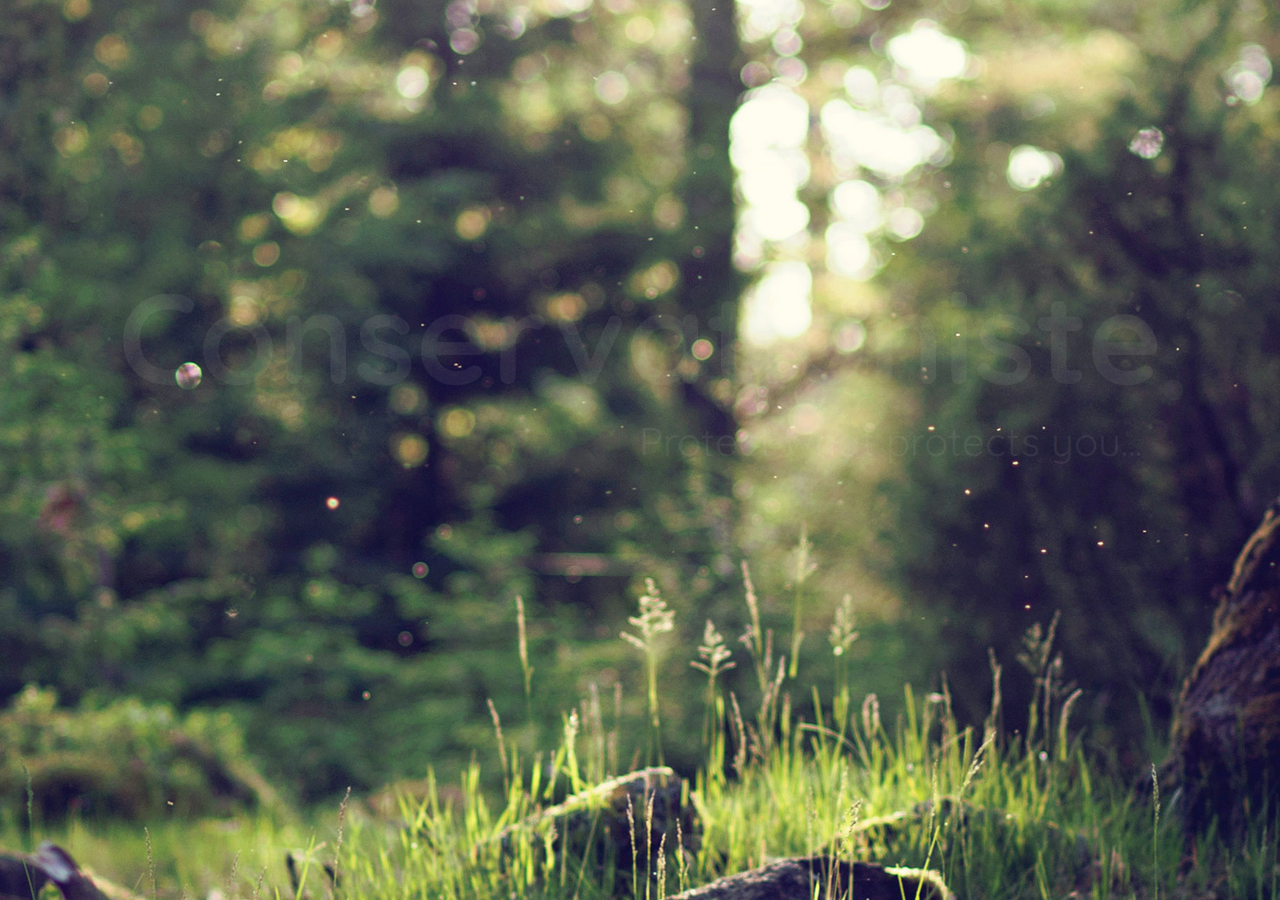
<file: second.html>
<!DOCTYPE html>
<html lang="en">
<head>
    <meta charset="UTF-8">
    <meta name="viewport" content="width=device-width, initial-scale=1.0">
    <meta http-equiv="X-UA-Compatible" content="ie=edge">
    <link rel="stylesheet" href="style.css">
    <title>Document</title>
    <script src="https://ajax.googleapis.com/ajax/libs/jquery/3.3.1/jquery.min.js"></script>
    
</head>
<body>
    <div id="logo">
        <h1 class="name">Conservationiste</h1>
        <p class="description">Protect what protects you...</p>
    </div>

    <script>
        $( "#logo" ).fadeIn( 4000 );
    </script>
</body>
</html>
</file>
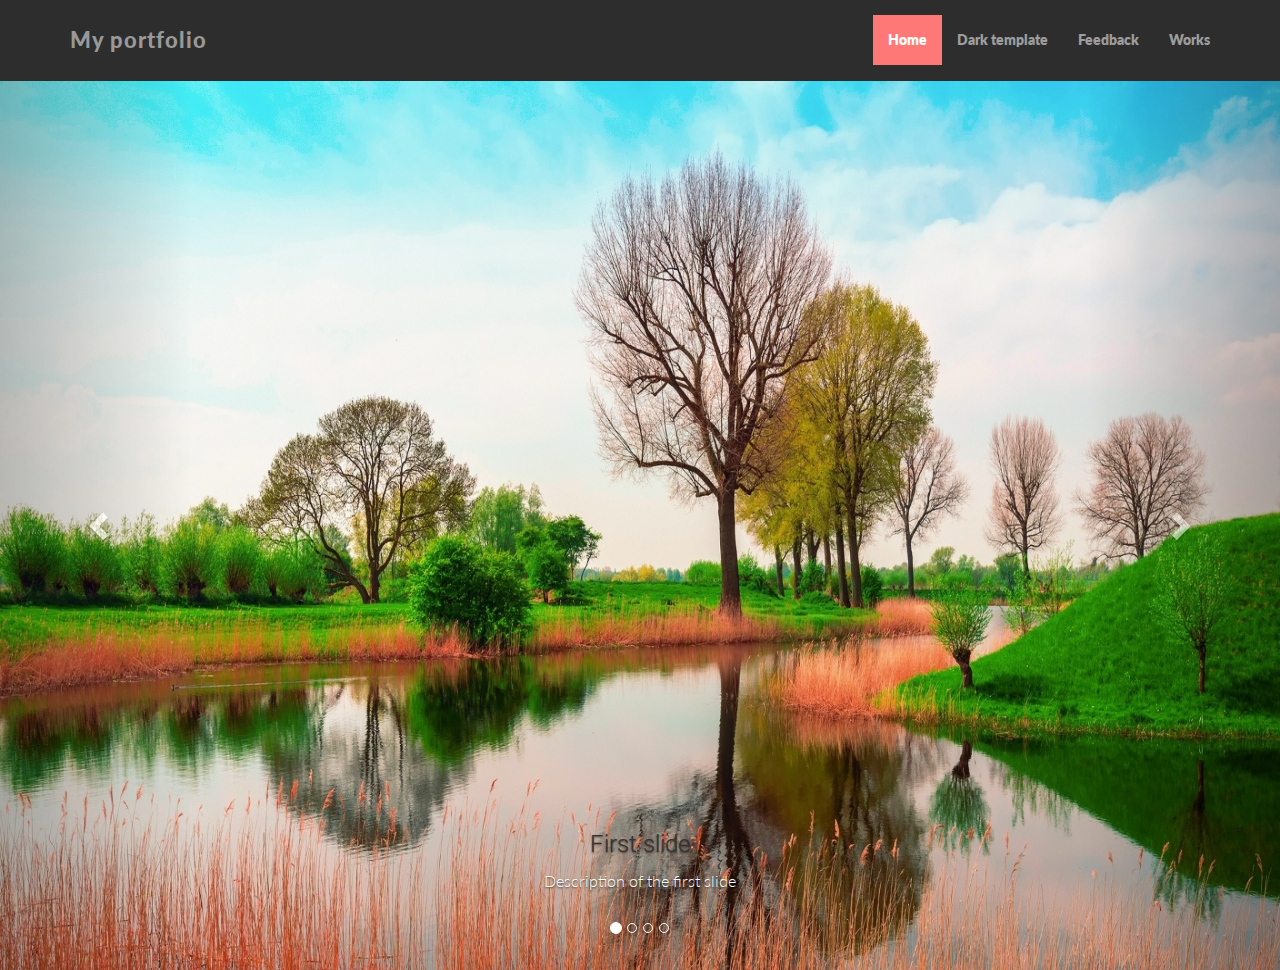
<file: works.html>
<!DOCTYPE html>
<html lang="en">
<head>
  <meta charset="utf-8">
  <meta name="viewport" content="width=device-width, initial-scale=1.0">
  <title>My works</title>
  <link rel="stylesheet" href="css/bootstrap.min.css">
  <link rel="stylesheet" href="css/font-awesome.min.css">
  <link rel="stylesheet" href="css/main.css">
</head>
<body>
  <div class="navbar navbar-inverse navbar-fixed-top">
    <div class="container">
      <div class="navbar-header">
        <button type="button" class="navbar-toggle" data-toggle="collapse" data-target=".navbar-collapse">
        <span class="icon-bar"></span>
        <span class="icon-bar"></span>
        <span class="icon-bar"></span>
        </button>
        <a class="navbar-brand" href="index.html">My portfolio</a>
      </div>
      <div class="navbar-collapse collapse">
        <ul class="nav navbar-nav navbar-right">
          <li class="active"><a href="index.html">Home</a></li>
          <li><a href="dark_template.html">Dark template</a></li>
          <li><a href="feedback.html">Feedback</a></li>
          <li><a href="#">Works</a></li>
        </ul>
      </div>
    </div>
  </div>

  <div id="carousel" class="carousel slide">
    <!-- Индикаторы слайдов-->
    <ol class="carousel-indicators">
      <li class="active" data-target="#carousel" data-slide="0"></li>
      <li data-target="#carousel" data-slide="1"></li>
      <li data-target="#carousel" data-slide="2"></li>
      <li data-target="#carousel" data-slide="3"></li>
    </ol> 

    <!--Slides -->
    <div class="carousel-inner">
      <div class="item active">
        <img src="img/spring_two.jpg">
        <div class="carousel-caption">
          <h3>First slide</h3>
          <p>Description of the first slide</p>
        </div>
      </div>
      <div class="item">
        <div class="item active">
          <img src="img/summer.jpg">
          <div class="carousel-caption">
            <h3>two slide</h3>
            <p>Description of the two slide</p>
          </div>
        </div>
      </div>
      <div class="item">
        <div class="item active">
        <img src="img/autumn.jpg">
        <div class="carousel-caption">
          <h3>Three slide</h3>
          <p>Description of the three slide</p>
        </div>
      </div>
      </div>
      <div class="item">
        <div class="item active">
          <img src="img/winter.jpg">
          <div class="carousel-caption">
            <h3>Second slide</h3>
            <p>Description of the second slide</p>
          </div>
        </div>
      </div>
    </div>
    <!--Стрелики переключения слайдов-->
    <a href="#carousel"  class="left carousel-control" data-slide="prev">
      <span class="glyphicon glyphicon-chevron-left"></span>
    </a>
    <a href="#carousel" class="right carousel-control" data-slide="next">
      <span class="glyphicon glyphicon-chevron-right"></span>
    </a>
  </div>

  <!-- <div class="footer">
    <div class="container">
      <div class="row centered">
        <a href="https://twitter.com/woolftreuser"><i class="fa fa-twitter"></i></a>
        <a href="https://www.facebook.com/profile.php?id=100008374985802"><i class="fa fa-facebook"></i></a>
        <a href="https://vk.com/iamiluminate"><i class="fa fa-vk"></i></a>
      </div>
    </div>
  </div> -->
  <script type="text/javascript" src="https://cdnjs.cloudflare.com/ajax/libs/jquery/3.2.1/jquery.min.js"></script>
  <script type="text/javascript" src="js/bootstrap.min.js"></script>
  <script type="text/javascript" src="js/common.js"></script>

</body>
</html>
</file>
<file: style.css>
@import url('https://fonts.googleapis.com/css?family=Lato|Quicksand');

* {
    padding: 0;
    margin: 0;
}

body {
    font-family: 'Quicksand', sans-serif;
    height: 100%;
    background: url(forest2.jpg) no-repeat center center fixed;
}

#logo {
    display: none;
    margin-top: 20%;
    text-align: center;
    box-sizing: border-box;
    color:  #F5F5DC;
}

.name {
    font-size: 8rem;
}

.description {
    font-size: 2.5rem;
    padding-left: 500px; 
    /* color:  #000009; */
}
</file>
<file: css/main.css>
@import url('https://fonts.googleapis.com/css?family=Lato|Roboto');
* {
	padding: 0;
	margin: 0;
}
body {
	background-color: #f2f2f2;
	font-family: "Lato";
	font-weight: 300;
	font-size: 16px;
	color: #555;


	-webkit-font-smoothing: antialiased;
	-webkit-overflow-scrolling: touch; 

	margin-top: 70px; 
}

h1, h2, h3, h4, h5, h6 {
	font-family: "Roboto";
	font-weight: 300;
	color: #333;
}
 
p {
	line-height: 28px;
	margin-bottom: 25px;
}

.centered {
	text-align: center;
}

a {
	color: #f85c37;
}

a: hover, a:focus {
	color: #7b7b7b;
	text-decoration: none;
	outline: 0;
}

hr {
	display: block;
	height: 1px;
	border: 0;
	border-top: 1px solid #ccc;
	/*margin: 1em 0;*/
	/*padding: 0;*/
}

.navbar {
	font-weight: 800;
	font-size: 14px;
	padding-top: 15px;
	padding-bottom: 15px;
}

.navbar-inverse {
	background: #2d2d2d;
	border-color: #2d2d2d; 
}

.navbar-inverse .navbar-nav > .active > a {
	background-color: #ff7878;
}

.navbar-inverse .navbar-brand {
	color: #999;
	font-weight: bolder;
	font-size: 22px;
	letter-spacing: 1px;
}

.headerwrap {
	background: url(../img/Adorable-Background-Hd-Wallpaper-.jpg) no-repeat center top;
	margin-top: -10px;
	padding-top: 20px;
	text-align: center;
	background-attachment: relative;
	background-position: center center;
	min-height: 300px;
	width: 100%;

	-webkit-background-size: cover;
	-moz-background-size: cover;
	-o-background-size: cover;
	background-size: cover;
}
.headerwrap h1 {
	margin-top: 40px;
	color: #f5f5f5;
	font-size: 70px;
	font-weight: 600;
	letter-spacing: 3px;
}

.headerwrap h2 {
	color: #f5f5f5;
	font-size: 40px;
	letter-spacing: 2px;
	text-transform: uppercase;
}
.header-background {
	background-color: black;
	opacity: 0.4;
	min-height: 300px;
}
.w {
	padding-top: 25px;
}
.w h4 {
	font-size: 28px;
}
#dg {
	background-color: #e0e0e0;
	padding-top: 70px;
	padding-bottom: 70px;
	text-align: center;
}

#dg h4 {
	font-size: 40px;
}

.tilt {
	-webkit-transition: all 0.5s ease;
	-moz-transition: all 0.5s ease;
	-o-transition: all 0.5s ease;
	-ms-transition: all 0.5s ease;
	transition: all 0.5s ease;
}

.tilt:hover {
	-webkit-transform: rotate(10deg);
	-moz-transform: rotate(10deg);
	-o-transform: rotate(10deg);
	-ms-transform: rotate(10deg);
	transform: rotate(10deg);
}

.wb {
	padding-top: 35px;
	margin-bottom: 
}

.wb h4 {
	font-size: 35px;
}

#lg {
	background:#ebebeb;
	padding-top: 70px;
	padding-bottom: 70px;
	text-align: center;
}

#lg h4 {
	font-size: 45px;
}
#footerWrap {
	background: #ff7878;
	padding-top: 70px;
	padding-bottom: 70px;
}

#footerWrap h4 {
	color: white;
	font-size: 45px;
}

#footerWrap p {
	color: white;
}

.footer {
	background: #2d2d2d;
	padding-top: 30px;
	padding-bottom: 20px;
}

.footer i {
	color: #bdbdbd;
	font-size: 30px;
	padding: 20px;
}

.footer i:hover {
	color: #ff7878;
}
.footer h4 {
	color: white;
}
.row {
	margin-left: 0;
	margin-right: 0;
}
#carousel img {
	height: 100vh;
	width: 100%;
	display:block;
	margin:0 auto;
}
</file>
